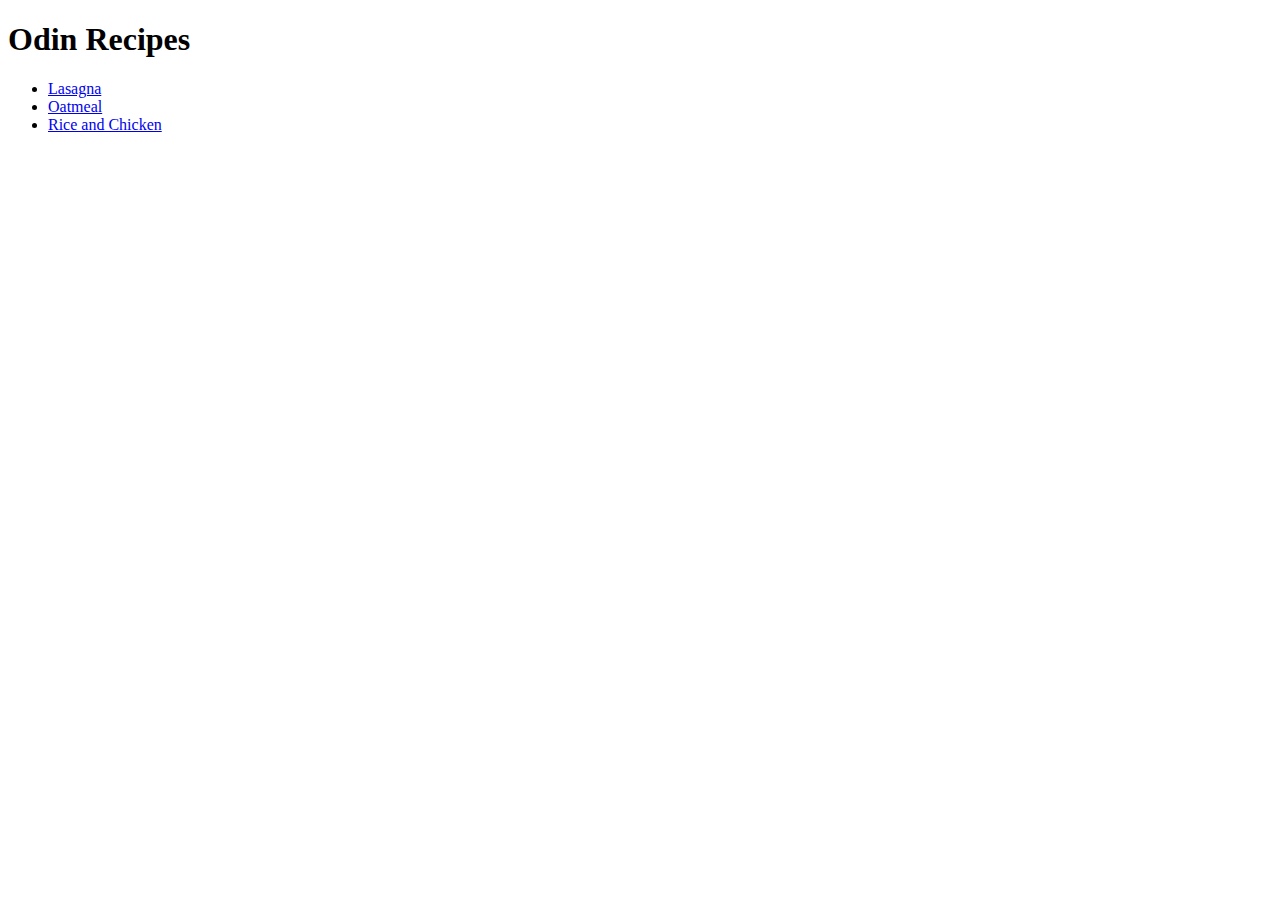
<file: index.html>
<!DOCTYPE html>
<html lang="en">
<head>
    <meta charset="UTF-8">
    <meta name="viewport" content="width=device-width, initial-scale=1.0">
    <title>Project-Recipes</title>
</head>
<body>
    <h1>Odin Recipes</h1>
    <ul>
        <li><a href="recipes/lasagna.html">Lasagna</a></li>
        <li><a href="recipes/oatmeal.html">Oatmeal</a></li>
        <li><a href="recipes/rice_and_chicken.html">Rice and Chicken</a></li>
    </ul>
    
</body>
</html>
</file>
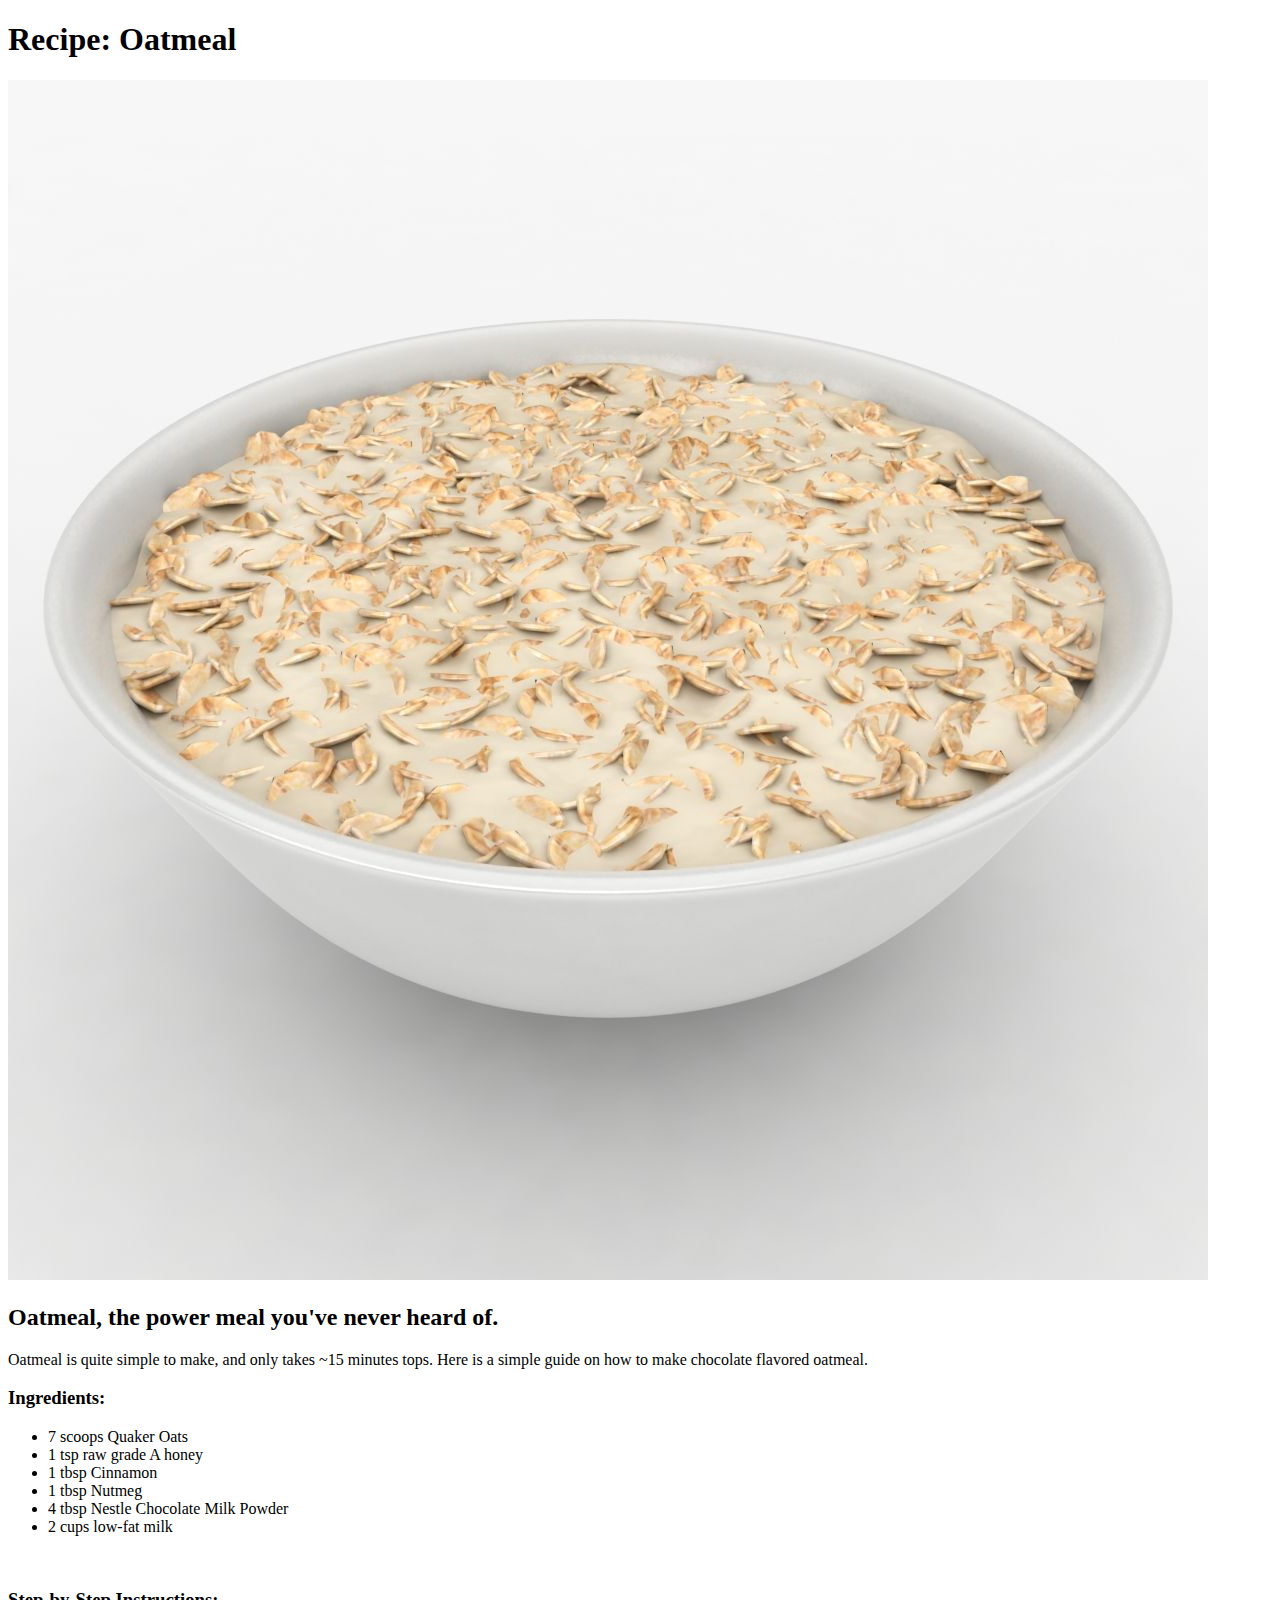
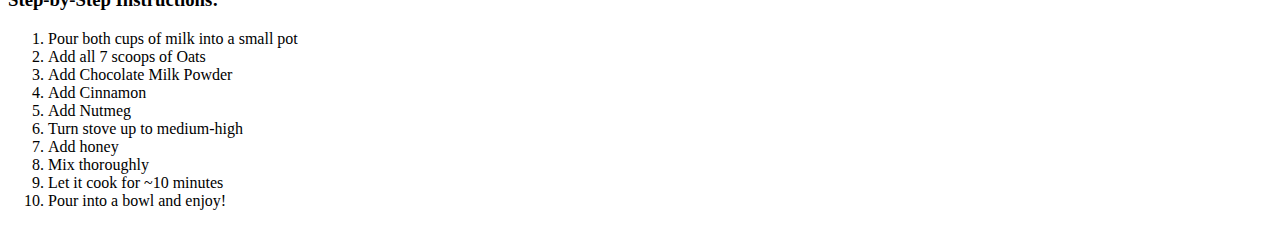
<file: oatmeal.html>
<!DOCTYPE html>
<html lang="en">
<head>
    <meta charset="UTF-8">
    <meta name="viewport" content="width=device-width, initial-scale=1.0">
    <title>Recipe:Oatmeal</title>
</head>
<body>
    <h1>Recipe: Oatmeal</h1>
    <img src="img/Oatmeal_Pic.jpg" alt="Oatmeal">
    <h2>Oatmeal, the power meal you've never heard of.</h2>
    <p>Oatmeal is quite simple to make, and only takes ~15 minutes tops. Here is a simple guide on how to make chocolate flavored oatmeal.</p>
    <h3>Ingredients:</h3>
    <ul>
        <li>7 scoops Quaker Oats</li>
        <li>1 tsp raw grade A honey</li>
        <li>1 tbsp Cinnamon </li>
        <li>1 tbsp Nutmeg</li>
        <li>4 tbsp Nestle Chocolate Milk Powder</li>
        <li>2 cups low-fat milk</li>
    </ul> </br>
    <h3>Step-by-Step Instructions:</h3>
    <ol>
        <li>Pour both cups of milk into a small pot</li>
        <li>Add all 7 scoops of Oats</li>
        <li>Add Chocolate Milk Powder</li>
        <li>Add Cinnamon</li>
        <li>Add Nutmeg</li>
        <li>Turn stove up to medium-high</li>
        <li>Add honey</li>
        <li>Mix thoroughly</li>
        <li>Let it cook for ~10 minutes</li>
        <li>Pour into a bowl and enjoy!</li>
    </ol>

    
</body>
</html>
</file>
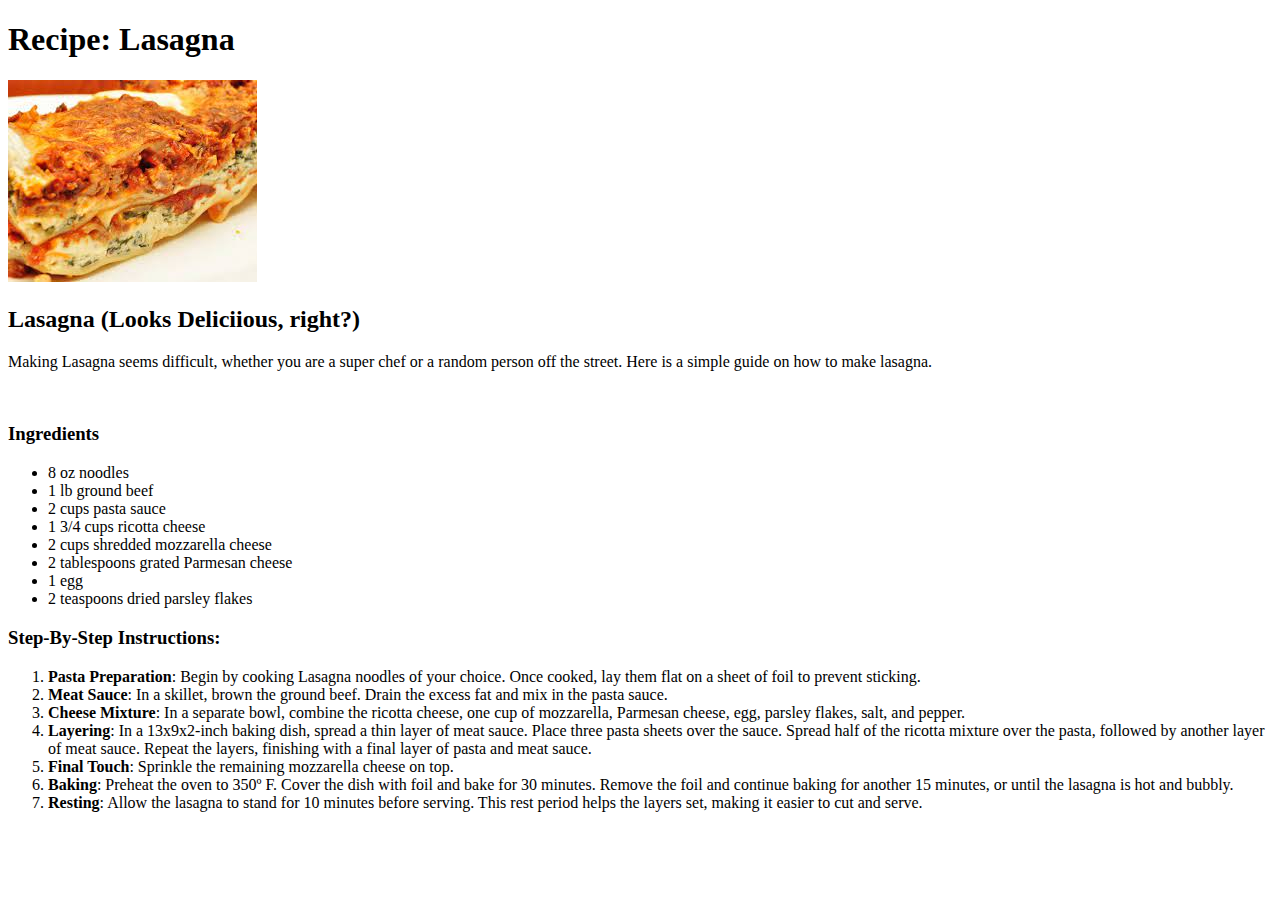
<file: recipes/lasagna.html>
<!DOCTYPE html>
<html lang="en">
<head>
    <meta charset="UTF-8">
    <meta name="viewport" content="width=device-width, initial-scale=1.0">
    <title>Recipe:Lasagna</title>
</head>
<body>
    <h1>Recipe: Lasagna</h1>
    <img src="../img/Lasagna_Pic.jpg" alt="Lasagna">
    <h2>Lasagna (Looks Deliciious, right?)</h2>
    <p>Making Lasagna seems difficult, whether you are a super chef or a random person off the street. Here is a simple guide on how to make lasagna.</p> </br>
    <h3>Ingredients</h3>
    <ul>
        <li>8 oz noodles</li>
        <li>1 lb ground beef</li>
        <li>2 cups pasta sauce</li>
        <li>1 3/4 cups ricotta cheese</li>
        <li>2 cups shredded mozzarella cheese</li>
        <li>2 tablespoons grated Parmesan cheese</li>
        <li>1 egg</li>
        <li>2 teaspoons dried parsley flakes</li>
    </ul>
    <h3>Step-By-Step Instructions:</h3>
    <ol>
        <li><strong>Pasta Preparation</strong>: Begin by cooking Lasagna noodles of your choice. Once cooked, lay them flat on a sheet of foil to prevent sticking.</li>
        <li><strong>Meat Sauce</strong>: In a skillet, brown the ground beef. Drain the excess fat and mix in the pasta sauce.</li>
        <li><strong>Cheese Mixture</strong>:  In a separate bowl, combine the ricotta cheese, one cup of mozzarella, Parmesan cheese, egg, parsley flakes, salt, and pepper.</li>
        <li><strong>Layering</strong>: In a 13x9x2-inch baking dish, spread a thin layer of meat sauce. Place three pasta sheets over the sauce. Spread half of the ricotta mixture over the pasta, followed by another layer of meat sauce. Repeat the layers, finishing with a final layer of pasta and meat sauce.</li>
        <li><strong>Final Touch</strong>: Sprinkle the remaining mozzarella cheese on top.</li>
        <li><strong>Baking</strong>: Preheat the oven to 350º F. Cover the dish with foil and bake for 30 minutes. Remove the foil and continue baking for another 15 minutes, or until the lasagna is hot and bubbly.</li>
        <li><strong>Resting</strong>: Allow the lasagna to stand for 10 minutes before serving. This rest period helps the layers set, making it easier to cut and serve.</li>
    </ol>
</body>
</html>
</file>
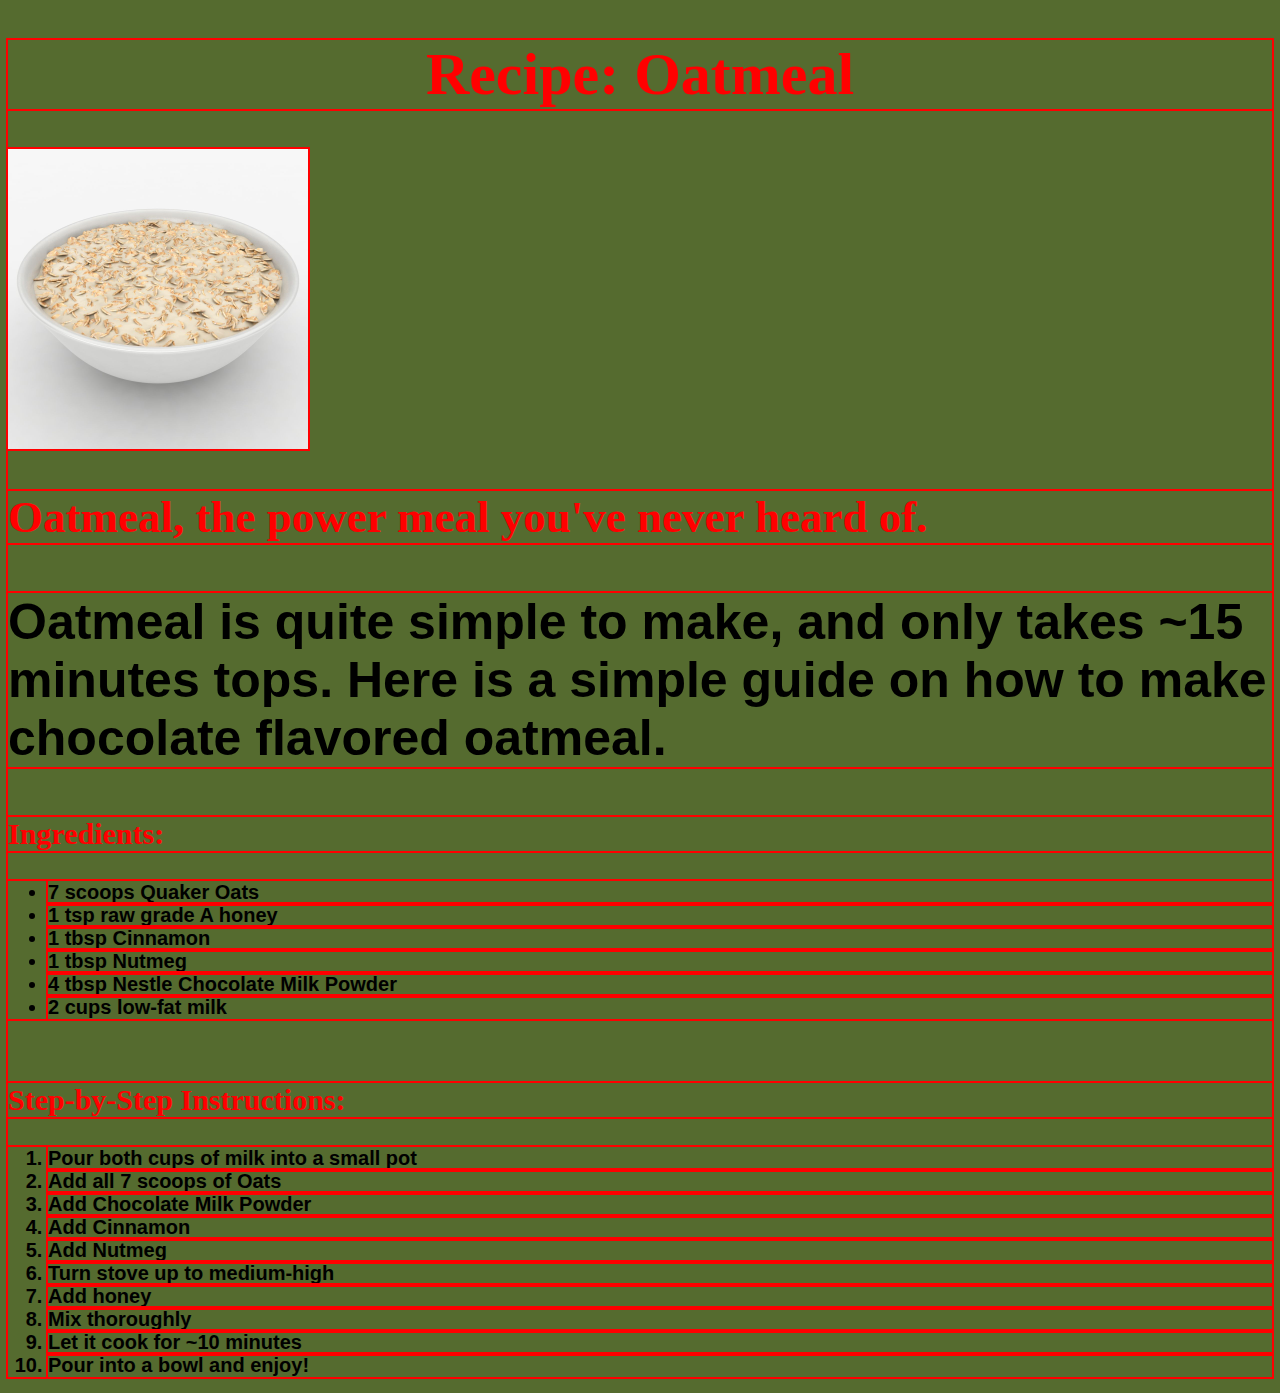
<file: recipes/oatmeal.html>
<!DOCTYPE html>
<html lang="en">
<head>
    <meta charset="UTF-8">
    <meta name="viewport" content="width=device-width, initial-scale=1.0">
    <title>Recipe:Oatmeal</title>
    <link rel="stylesheet" href="rstyle.css">
</head>
<body>
    <h1>Recipe: Oatmeal</h1>
    <img src="../img/Oatmeal_Pic.jpg" alt="Oatmeal">
    <h2>Oatmeal, the power meal you've never heard of.</h2>
    <p>Oatmeal is quite simple to make, and only takes ~15 minutes tops. Here is a simple guide on how to make chocolate flavored oatmeal.</p>
    <h3>Ingredients:</h3>
    <ul>
        <li>7 scoops Quaker Oats</li>
        <li>1 tsp raw grade A honey</li>
        <li>1 tbsp Cinnamon </li>
        <li>1 tbsp Nutmeg</li>
        <li>4 tbsp Nestle Chocolate Milk Powder</li>
        <li>2 cups low-fat milk</li>
    </ul> </br>
    <h3>Step-by-Step Instructions:</h3>
    <ol>
        <li>Pour both cups of milk into a small pot</li>
        <li>Add all 7 scoops of Oats</li>
        <li>Add Chocolate Milk Powder</li>
        <li>Add Cinnamon</li>
        <li>Add Nutmeg</li>
        <li>Turn stove up to medium-high</li>
        <li>Add honey</li>
        <li>Mix thoroughly</li>
        <li>Let it cook for ~10 minutes</li>
        <li>Pour into a bowl and enjoy!</li>
    </ol>

    
</body>
</html>
</file>
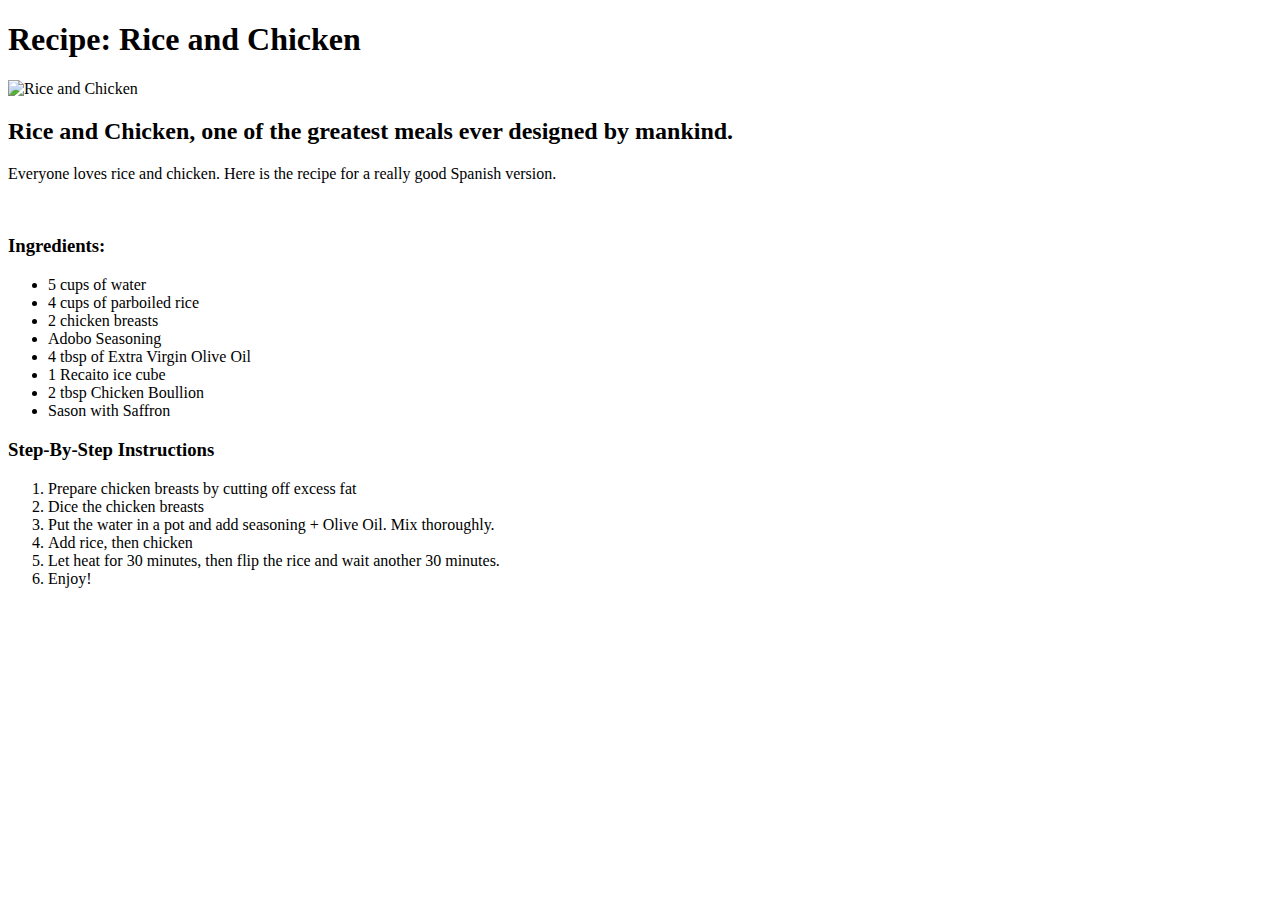
<file: recipes/rice_and_chicken.html>
<!DOCTYPE html>
<html lang="en">
<head>
    <meta charset="UTF-8">
    <meta name="viewport" content="width=device-width, initial-scale=1.0">
    <title>Recipe:Rice and Chicken</title>
</head>
<body>
    <h1>Recipe: Rice and Chicken</h1>
    <img href="../img/Rice_Pic.jpg" alt="Rice and Chicken">
    <h2>Rice and Chicken, one of the greatest meals ever designed by mankind.</h2>
    <p>Everyone loves rice and chicken. Here is the recipe for a really good Spanish version.</p><br/>
    <h3>Ingredients:</h3>
    <ul>
        <li>5 cups of water</li>
        <li>4 cups of parboiled rice</li>
        <li>2 chicken breasts</li>
        <li>Adobo Seasoning</li>
        <li>4 tbsp of Extra Virgin Olive Oil</li>
        <li>1 Recaito ice cube</li>
        <li>2 tbsp Chicken Boullion</li>
        <li>Sason with Saffron</li>
    </ul>
    <h3>Step-By-Step Instructions</h3>
    <ol>
        <li>Prepare chicken breasts by cutting off excess fat</li>
        <li>Dice the chicken breasts</li>
        <li>Put the water in a pot and add seasoning + Olive Oil. Mix thoroughly.</li>
        <li>Add rice, then chicken</li>
        <li>Let heat for 30 minutes, then flip the rice and wait another 30 minutes.</li>
        <li>Enjoy!</li>
    </ol>
    


    
</body>
</html>
</file>
<file: recipes/rstyle.css>
* {
    outline: 2px solid red;
}

html{
    background-color: darkolivegreen;

}

h1 {
    color: red;
    font-size: 60px;
    font-weight: bold;
    text-align: center;
    font-family: Georgia, Times, 'Times New Roman', serif;

}

img {
    width:300px;
    height:auto;
}
h2 {
    color: red;
    font-size: 45px;
    font-weight: bold;
    text-align: left;
    font-family: Georgia, Times, 'Times New Roman', serif;

}

h3 {
    color: red;
    font-size: 30px;
    font-weight: bold;
    text-align: left;
    font-family: Georgia, Times, 'Times New Roman', serif;

}

p {
    font-size:50px;
    font-weight: bold;
    font-family: Helvetica;

}
li {
    font-family: Arial, Helvetica, sans-serif;
    font-size:20px;
    font-weight:bold;

}
</file>
